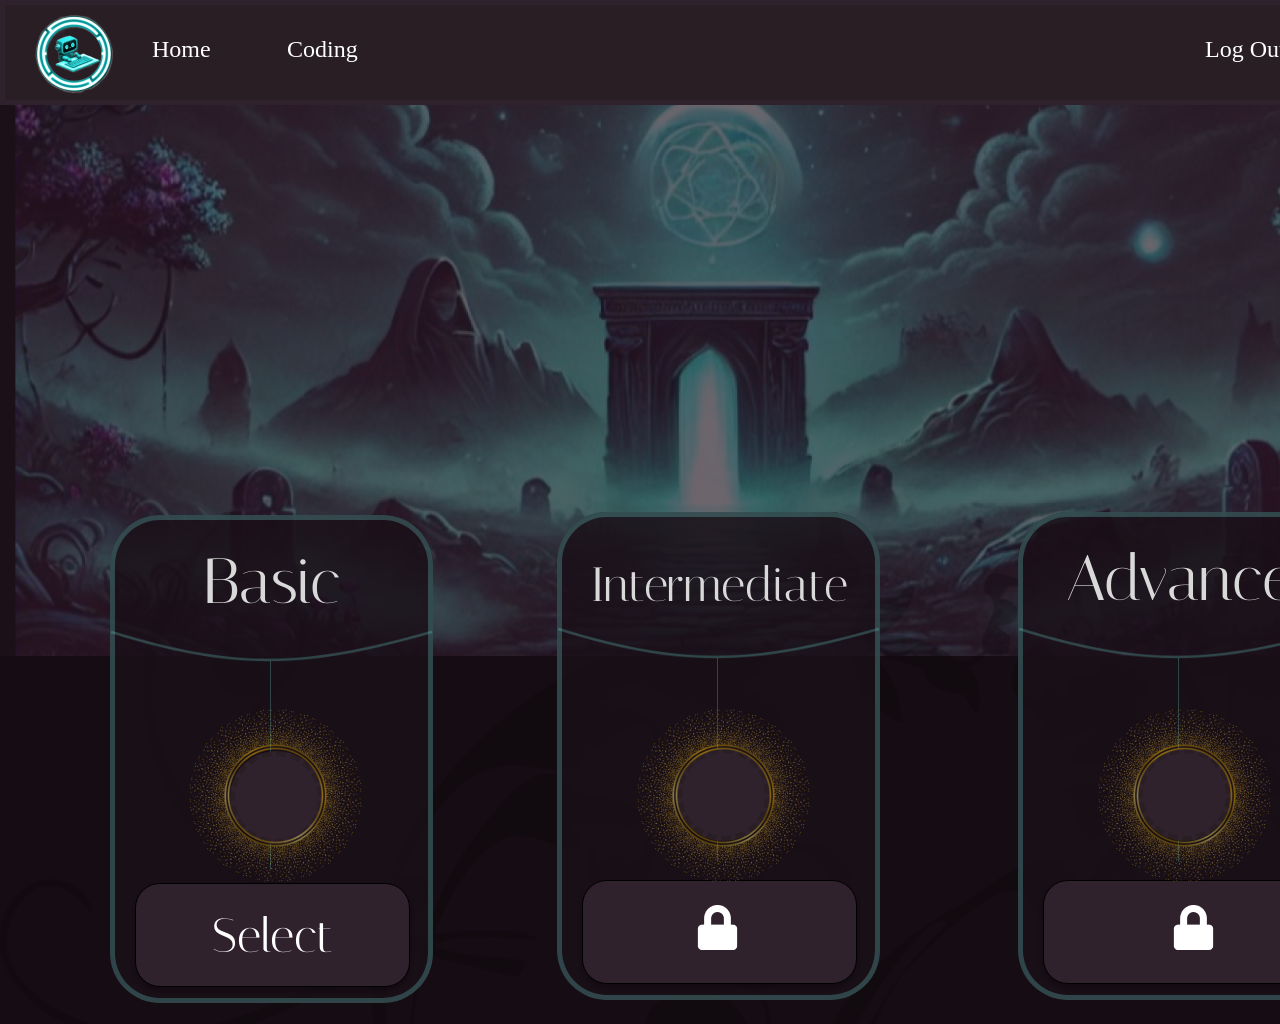
<file: first.html>
<!DOCTYPE html>
<html lang="en">
<head>
    <meta charset="UTF-8">
    <meta name="viewport" content="width=device-width, initial-scale=1.0">
    <title>Document</title>
    <link rel="stylesheet" href="first.css">
    <link rel="stylesheet" href="font.css">
    <link rel="preconnect" href="https://fonts.googleapis.com">
    <link rel="preconnect" href="https://fonts.gstatic.com" crossorigin>
    <link href="https://fonts.googleapis.com/css2?family=Inter:ital,opsz,wght@0,14..32,100..900;1,14..32,100..900&family=Italiana&display=swap" rel="stylesheet">
</head>
<body>
    <div id="final">
        <img class="photo" src="images/bg.png" />
        <div class="shadow"></div>
        <img class="image-5" src="images/design.png" />
        <div class="basic">
          <div class="rectangle-2"></div>
          <img class="vector-1" src="images/Vector.png" />
          <div class="line-1"></div>
          <div class="ellipse-4"></div>
          <div class="basic2">Basic</div>
          <div class="frame-1">
            <div class="button-container">
              <a href="que.html">
                <button class="select">Select</button>
              </a>
            </div>
          </div>
        </div>
        <div class="hard" id="hard">
          <div class="rectangle-2"></div>
          <img class="vector-12" src="images/Vector.png" />
          <div class="line-12"></div>
          <div class="ellipse-4"></div>
          <div class="basic2">Advance</div>
          <div class="frame-1">
            
          </div>
        </div>
        <img class="image-14" src="images/round.png" />
        <div class="inter">
          <div class="rectangle-2"></div>
          <img class="vector-13" src="images/Vector.png" />
          <div class="line-12"></div>
          <div class="ellipse-4"></div>
          <div class="basic3">Intermediate</div>
          <div class="frame-1">
            
           
          </div>
        </div>
        <img class="image-12" src="images/round.png" />
        <div class="lock-container">
          <!-- Lock Icon -->
          <!-- Lock Icons -->
<!-- Lock Icons -->
<img src="images/lock.png" alt="Lock" class="lock" onclick="showPopup()">
<img src="images/lock.png" alt="Lock" class="lock2" onclick="showPopup()">

<!-- Popup -->
<div id="popup" class="popup">
  <div class="popup-content">
    <span class="close-btn" onclick="closePopup()">&times;</span>
    <h2>Locked</h2>
    <p>This content is locked. Please unlock it to proceed.</p>
    <button class="ok-btn" onclick="closePopup()">OK</button> <!-- OK Button -->
  </div>
</div>

<img class="image-10" src="images/round.png" />
        <div class="status-bar">
          
          <div class="home a">Home</div>
          <div class="coding a" onclick="scrollToCoding()">Coding</div>
          <div class="log-out a">Log Out</div>
          <div class="ellipse-3"></div>
          
          <img class="user-alt" src="images/profile.png" />
          <div class="logo" id="logo">
            <img src="images/logo.png" alt="Logo"> 
        </div>
        <div class="escape-text">Escape the Code</div>
    </div>
</div>
<div class="blur-effect" id="blurEffect">
    <p id="mystery-text"></p>
</div>
      <script>
        function scrollToCoding() {
    document.getElementById("hard").scrollIntoView({
        behavior: "smooth",
        block: "end"
    });
}


  document.querySelector(".home").addEventListener("click", function() {
      window.scrollTo({ top: 0, behavior: "smooth" }); // Smooth scrolling to top
  });

  function showText() {
    const escapeText = document.querySelector(".escape-text");
    escapeText.style.display = "block"; // Show the text

    // Hide the text after 3 seconds
    setTimeout(function() {
        escapeText.style.display = "none";
    }, 3000); 
}
// Fixed: Added id="logo" in the HTML and now it works
document.getElementById("logo").addEventListener("click", function () {
            let blurEffect = document.getElementById("blurEffect");
            let mysteryText = document.getElementById("mystery-text");

            // Show the blurred background
            blurEffect.style.display = "flex";

            // Typewriter effect for "Escape the Code..."
            let text = "Escape the Code...";
            let i = 0;

            function typeWriter() {
                if (i < text.length) {
                    mysteryText.textContent += text.charAt(i);
                    i++;
                    setTimeout(typeWriter, 150); // Typing speed
                } else {
                    // Remove blur effect when clicked again
                    setTimeout(() => {
                        blurEffect.style.display = "none";
                        mysteryText.textContent = ""; // Reset text
                    }, 2000); // Disappear after 2 seconds
                }
            }

            typeWriter();
        });
        // Audio ko preload karna taaki turant play ho
        var clickSound = new Audio("sound.mp3"); 
        clickSound.preload = "auto"; // Preload for fast response

        document.addEventListener("click", function() {
            clickSound.currentTime = 0; // Restart sound on every click
            clickSound.play();
        });

         // Show popup
  function showPopup() {
    document.getElementById('popup').style.display = 'flex';
  }

  // Close popup
  function closePopup() {
    document.getElementById('popup').style.display = 'none';
  }
</script>
</body>
</html>
</file>
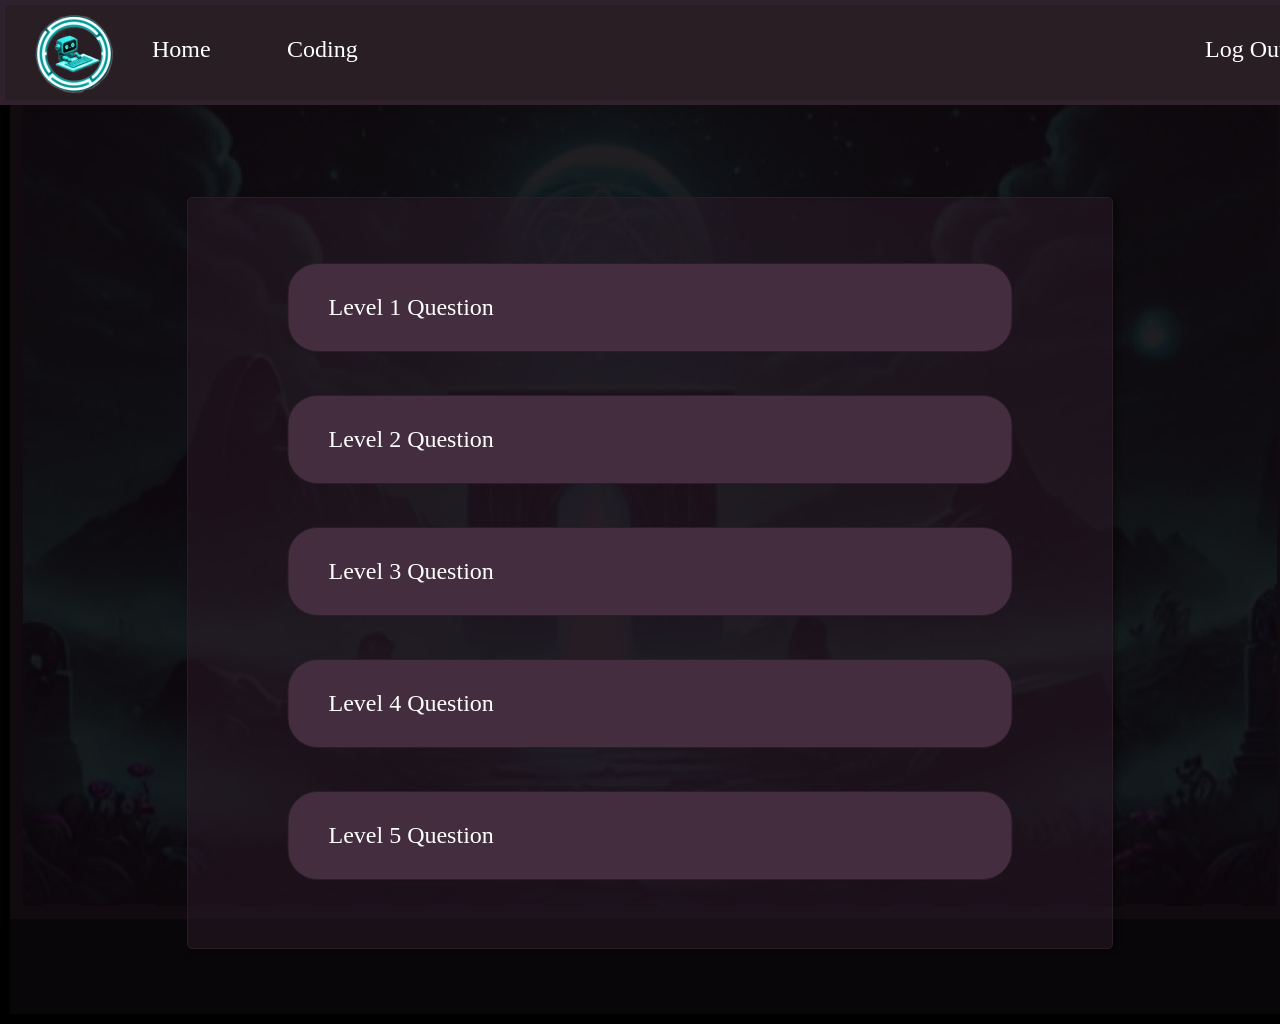
<file: que.html>
<!DOCTYPE html>
<html lang="en">
<head>
    <meta charset="UTF-8">
    <meta name="viewport" content="width=device-width, initial-scale=1.0">
    <title>Question Levels</title>
    <link rel="stylesheet" href="que.css">
    <link rel="stylesheet" href="font.css">
    <link rel="preconnect" href="https://fonts.googleapis.com">
    <link rel="preconnect" href="https://fonts.gstatic.com" crossorigin>
    <link href="https://fonts.googleapis.com/css2?family=Inter:ital,opsz,wght@0,14..32,100..900;1,14..32,100..900&family=Italiana&display=swap" rel="stylesheet">
</head>
<body>
    <div class="basic">
        <img class="photo" src="images/bg2.png" alt="Background Image" />
        <div class="rectangle-3"></div>
        
        <!-- Level 1 Question -->
        <div class="q-1">
            <a href="index.html">
                <button onclick="window.location.href='compiler0.html'">Level 1 Question</button>
            </a>
        </div>
        
        <!-- Level 2 Question -->
        <div class="q-2">
            <a href="index.html">
                <button onclick="window.location.href='level2.html'">Level 2 Question</button>
            </a>
        </div>
        
        <!-- Level 3 Question -->
        <div class="q-3">
            <a href="index.html">
                <button onclick="window.location.href='level3.html'">Level 3 Question</button>
            </a>
        </div>
        
        <!-- Level 4 Question -->
        <div class="q-4">
            <a href="index.html">
                <button onclick="window.location.href='level4.html'">Level 4 Question</button>
            </a>
        </div>
        
        <!-- Level 5 Question (optional) -->
        <div class="q-5">
            <a href="index.html">
                <button onclick="window.location.href='level5.html'">Level 5 Question</button>
            </a>
        </div>
       
        <!-- Status Bar -->
        <div class="status-bar">
            <div class="home a">Home</div>
            <div class="coding a" onclick="applyEffect()">Coding</div>
            <div class="log-out a">Log Out</div>
            <div class="ellipse-3"></div>
            <img class="user-alt" src="images/profile.png" alt="User Profile" />
            <!-- Add id="logo" here -->
            <div class="logo" id="logo">
                <img src="images/logo.png" alt="Logo"> 
            </div>
            <div class="escape-text">Escape the Code</div>
        </div>
    </div>
    <div class="blur-effect" id="blurEffect">
        <p id="mystery-text"></p>
    </div>

    <script>
        // Home button navigation
        document.querySelector(".home").addEventListener("click", function() {
            window.location.href = "first.html"; 
        });

        function applyEffect() {
            const rectangle = document.querySelector('.rectangle-3');
            rectangle.classList.add('effect');  // Apply the effect
        }

        function showText() {
            const escapeText = document.querySelector(".escape-text");
            escapeText.style.display = "block"; // Show the text

            // Hide the text after 3 seconds
            setTimeout(function() {
                escapeText.style.display = "none";
            }, 3000); 
        }

        // Fixed: Added id="logo" in the HTML and now it works
        document.getElementById("logo").addEventListener("click", function () {
            let blurEffect = document.getElementById("blurEffect");
            let mysteryText = document.getElementById("mystery-text");

            // Show the blurred background
            blurEffect.style.display = "flex";

            // Typewriter effect for "Escape the Code..."
            let text = "Escape the Code...";
            let i = 0;

            function typeWriter() {
                if (i < text.length) {
                    mysteryText.textContent += text.charAt(i);
                    i++;
                    setTimeout(typeWriter, 150); // Typing speed
                } else {
                    // Remove blur effect when clicked again
                    setTimeout(() => {
                        blurEffect.style.display = "none";
                        mysteryText.textContent = ""; // Reset text
                    }, 2000); // Disappear after 2 seconds
                }
            }

            typeWriter();
        });
        // Audio ko preload karna taaki turant play ho
        var clickSound = new Audio("sound.mp3"); 
        clickSound.preload = "auto"; // Preload for fast response

        document.addEventListener("click", function() {
            clickSound.currentTime = 0; // Restart sound on every click
            clickSound.play();
        });
    </script>
</body>
</html>
</file>
<file: first.css>
body {
  background-color: #000000;
  margin-top: 100px; /* Push content down */
}

.final {
  background: rgba(48, 34, 45, 0.2);
  left: -10px;
  height: 929px;
  width: auto;
  position: relative;
  top: -10px;
  right: -10px;
}
.photo {
 border-color: rgba(48, 34, 45, 0.2);
  border-width: 15px;
  width: 1505px;
  height: 567px;
  position: absolute;
  left: 0px;
  top: 89px;
  object-fit: cover;
}
.shadow {
  background: rgba(44, 26, 40, 0.5);
  width: 1505px;
  height: 929px;
  position: absolute;
  left: 0px;
  top: 95px;
}
.image-5 {
  width: 1440px;
  height: 512px;
  position: absolute;
  left: 0px;
  top: 512px;
  object-fit: cover;
}
.basic {
  background: rgba(0, 0, 0, 0.7);
  border-radius: 50px;
  width: 323px;
  height: 488px;
  position: absolute;
  left: 110px;
  top: 515px;
}
.rectangle-2 {
  background: rgba(44, 26, 40, 0.5);
  border-radius: 50px;
  border-style: solid;
  border-color: rgba(110, 219, 207, 0.27);
  border-width: 5px;
  position: absolute;
  right: 0%;
  left: 0%;
  bottom: 0%;
  top: 0%;
}
.vector-1 {
  width: 100%;
  height: 6.55%;
  position: absolute;
  right: 0%;
  left: 0%;
  bottom: 69.84%;
  top: 23.61%;
  overflow: visible;
}
.line-1 {
  margin-top: -1px;
  border-style: solid;
  border-color: rgba(110, 219, 207, 0.27);
  border-width: 1px 0 0 0;
  width: 64.29%;
  height: 0%;
  position: absolute;
  right: -14.13%;
  left: 49.85%;
  bottom: 69.84%;
  top: 30.16%;
  transform-origin: 0 0;
  transform: rotate(90deg) scale(1, 1);
}
.ellipse-4 {
  background: #30222d;
  border-radius: 50%;
  border-style: dashed;
  border-color: #281e24;
  border-width: 5px;
  width: 25.7%;
  height: 16.94%;
  position: absolute;
  right: 37.15%;
  left: 37.15%;
  bottom: 34.68%;
  top: 48.39%;
  box-shadow: 0px 4px 4px 0px rgba(0, 0, 0, 0.25);
}
.basic2 {
  color: #d9d9d9;
  text-align: center;
  font-family: "Italiana", serif;
  font-size: 64px;
  font-weight: 400;
  position: absolute;
  right: 0%;
  left: 0%;
  width: 100%;
  bottom: 76.39%;
  top: 5.95%;
  height: 17.66%;
}


.hard {
  background: rgba(0, 0, 0, 0.7);
  border-radius: 50px;
  width: 323px;
  height: 488px;
  position: absolute;
  left: 1018px;
  top: 512px;
}
.vector-12 {
  width: 100%;
  height: 6.55%;
  position: absolute;
  right: 0%;
  left: 0%;
  bottom: 69.84%;
  top: 23.61%;
  overflow: visible;
}
.line-12 {
  margin-top: -1px;
  border-style: solid;
  border-color: rgba(110, 219, 207, 0.27);
  border-width: 1px 0 0 0;
  width: 63.25%;
  height: 0%;
  position: absolute;
  right: -13.1%;
  left: 49.85%;
  bottom: 69.84%;
  top: 30.16%;
  transform-origin: 0 0;
  transform: rotate(90deg) scale(1, 1);
}
.image-14 {
  width: 177px;
  height: 173px;
  position: absolute;
  left: 1096px;
  top: 709px;
  object-fit: cover;
}
.inter {
  background: rgba(0, 0, 0, 0.7);
  border-radius: 50px;
  width: 323px;
  height: 488px;
  position: absolute;
  left: 557px;
  top: 512px;
}
.vector-13 {
  width: 100%;
  height: 6.55%;
  position: absolute;
  right: 0%;
  left: 0%;
  bottom: 69.84%;
  top: 23.61%;
  overflow: visible;
}
.basic3 {
  color: #d9d9d9;
  text-align: center;
  font-family: "Italiana", serif;
  font-size: 48px;
  font-weight: 400;
  position: absolute;
  right: 0%;
  left: 0%;
  width: 100%;
  bottom: 76.39%;
  top: 5.95%;
  height: 17.66%;
  display: flex;
  align-items: center;
  justify-content: center;
}
.image-12 {
  width: 177px;
  height: 173px;
  position: absolute;
  left: 635px;
  top: 709px;
  object-fit: cover;
}
/* Lock Icon Style */
.lock, .lock2 {
  width: 45px;
  height: 45px;
  position: absolute;
  cursor: pointer;
  overflow: visible;
}

.lock {
  left: 695px;
  top: 905px;
}

.lock2 {
  left: 1171px;
  top: 905px;
}

/* Popup Style */
.popup {
  display: none;
  position: fixed;
  top: 0;
  left: 0;
  width: 100%;
  height: 100%;
  background-color: rgba(0, 0, 0, 0.6); /* Semi-transparent background */
  justify-content: center;
  align-items: center;
  z-index: 1000;
}

.popup-content {
  background-color: #30222d;
  padding: 30px;
  border-radius: 10px;
  color: #fff;
  text-align: center;
  max-width: 400px;
  margin: auto;
}

.popup h2 {
  font-size: 24px;
}

.popup p {
  font-size: 18px;
}

.close-btn {
  position: absolute;
  top: 10px;
  right: 10px;
  font-size: 30px;
  cursor: pointer;
  color: #fff;
  background: transparent;
  border: none;
}
/* OK Button */
.ok-btn {
  background-color: white;
  color: rgb(17, 11, 11);
  border: none;
  padding: 10px 20px;
  border-radius: 5px;
  cursor: pointer;
  font-size: 16px;
  margin-top: 15px;
}

.ok-btn:hover {
  background-color:aquamarine ;
}

.image-10 {
  width: 177px;
  height: 173px;
  position: absolute;
  left: 187px;
  top: 709px;
  object-fit: cover;
}
.status-bar {
  background: #281e24;
  border-style: solid;
  border-color: #30222d;
  border-width: 5px;
  padding: 5px 30px 5px 30px;
  width: 100%;
  height: 85px;
  position: fixed; /* Fixed at the top */
  top: 0;
  left: 0;
  z-index: 1000; /* Ensures it stays above other elements */
}

.ellipse-1 {
  background: #000000;
  border-radius: 50%;
  width: 80px;
  height: 80px;
  position: absolute;
  left: 30px;
  top: 7.5px;
}
.home {
  color: #ffffff;
  text-align: left;
  font-family: none;
  font-size: 24px;
  font-weight: 500;
  position: absolute;
  left: 147px;
  top: 31px;
  
}
.coding {
  color: #ffffff;
  text-align: left;
  font-family: none;
  font-size: 24px;
  font-weight: 500;
  position: absolute;
  left: 282px;
  top: 31px;
  
}
.log-out {
  color: #ffffff;
  text-align: left;
  font-family: none;
  font-size: 24px;
  font-weight: 500;
  position: absolute;
  left: 1200px;
  top: 31px;
  
}
.ellipse-3 {
  background: #d9d9d9;
  border-radius: 50%;
  width: 70px;
  height: 70px;
  position: absolute;
  left: 1335px;
  top: 16px;
}

.user-alt {
  width: 25px;
  height: 25px;
  position: absolute;
  left: 1358px;
  top: 38px;
  overflow: visible;
}
.logo {
  width: 100px;
  height: 88.65px;
  position: absolute;
  left: 20px;
  top: 8px;
  object-fit: cover;
}


.a::after {
  content: "";
  position: absolute;
  left: 50%;
  bottom: -3px;
  width: 0;
  height: 3px;
  background-color: rgba(110, 219, 207, 0.9);
  transition: all 0.3s ease;
  transform: translateX(-50%);
}

.a:hover::after {
  width: 100%;
}
.escape-text {
  color: #fff;
  font-size: 24px;
  position: absolute;
  top: 120px; /* Position it just below the logo */
  left: 50%;
  transform: translateX(-50%); /* Center it horizontally */
  display: none; /* Initially hidden */
  background-color: rgba(0, 0, 0, 0); /* Transparent background */
  padding: 10px 20px; /* Optional padding */
  border-radius: 5px; /* Optional rounded corners */
  box-shadow: 0 4px 6px rgba(0, 0, 0, 0.2); /* Optional shadow for visibility */
  font-weight: bold;
}
.frame-1 {
  background: #30222d;
  border-radius: 25px;
  border-style: solid;
  border-color: #000000;
  border-width: 1px;
  padding: 10px;
  display: flex;
  flex-direction: row;
  gap: 10px;
  align-items: center;
  justify-content: center;
  width: 78.33%;
  height: 16.87%;
  position: absolute;
  right: 10.84%;
  left: 7.84%;
  bottom: 7.74%;
  top: 75.4%;
  box-shadow: 0px 4px 4px 0px rgba(0, 0, 0, 0.25);
}
.button-container {
  width: 100%;
  display: flex;
  justify-content: center;
  align-items: center;
 
}
.select {
  
  background: transparent; /* Transparent background */
  border: 2px solid transparent; /* Hidden border */
  color: #ffffff; /* Text color */
  font-family: "Italiana", serif;
  font-size: 48px; /* Bigger font size */
  font-weight: 400;
  text-align: center;
  padding: 15px 40px; /* Padding for spacing */
  cursor: pointer; /* Pointer cursor on hover */
  outline: none; /* Remove outline on focus */
  transition: all 0.3s ease; /* Smooth transition */
}

.select:hover {
  background: #30222d;
  border-radius: 25px;
 
  align-items: center;
  
  transform: scale(1.1); /* Slightly increase size on hover */
}

.select:focus {
  outline: none; /* Remove outline when focused */
}
@import url('https://fonts.googleapis.com/css2?family=UnifrakturMaguntia&family=Creepster&display=swap'); /* Mystery Fonts */
/* Blur effect when logo is clicked */
.blur-effect {
            position: fixed;
            top: 0;
            left: 0;
            width: 100%;
            height: 100%;
            backdrop-filter: blur(15px); /* Blurred background */
            z-index: 2000;
            display: flex;
            align-items: center;
            justify-content: center;
            text-align: center;
            color: #89dfde; /* Neon purple */
            font-size: 80px;
            font-weight: bold;
            font-family: 'UnifrakturMaguntia';
            text-shadow: 0 0 10px #89dfde, 0 0 20px #800017, 0 0 30px #4b0082;
            letter-spacing: 5px;
            display: none;
        }

        /* Typewriter effect */
        #mystery-text {
            white-space: nowrap;
            overflow: hidden;
            border-right: 5px solid #30222d; /* Blinking cursor */
            animation: blink 0.8s infinite alternate;
        }

        /* Blinking cursor effect */
        @keyframes blink {
            50% {
                border-color: transparent;
            }
        }
</file>
<file: font.css>
.Italiana-Regular {
    font-family: "Italiana", serif;
    font-weight: 400;
    font-style: normal;
  }
  
.Inter-Medium{
    font-family: "Inter", serif;
    font-optical-sizing: auto;
    font-weight: 800;
    font-style: normal;
  }
  /* latin */
@font-face {
  font-family: 'Creepster';
  font-style: normal;
  font-weight: 400;
  src: url(https://fonts.gstatic.com/s/creepster/v13/AlZy_zVUqJz4yMrniH4Rcn35.woff2) format('woff2');
  unicode-range: U+0000-00FF, U+0131, U+0152-0153, U+02BB-02BC, U+02C6, U+02DA, U+02DC, U+0304, U+0308, U+0329, U+2000-206F, U+20AC, U+2122, U+2191, U+2193, U+2212, U+2215, U+FEFF, U+FFFD;
}
/* latin */
@font-face {
  font-family: 'UnifrakturMaguntia';
  font-style: normal;
  font-weight: 400;
  src: url(https://fonts.gstatic.com/s/unifrakturmaguntia/v20/WWXPlieVYwiGNomYU-ciRLRvEmK7oaVemGZM.woff2) format('woff2');
  unicode-range: U+0000-00FF, U+0131, U+0152-0153, U+02BB-02BC, U+02C6, U+02DA, U+02DC, U+0304, U+0308, U+0329, U+2000-206F, U+20AC, U+2122, U+2191, U+2193, U+2212, U+2215, U+FEFF, U+FFFD;
}
</file>
<file: que.css>
body {
  background-color: #000000;
  margin: 0;
  padding: 0;
}

.basic {
  background: rgba(48, 34, 45, 0.2);
  height: 1024px;
  position: relative;
  top: -10px;
  right: -10px;
  padding: 20px;
  box-sizing: border-box;
}

.photo {
  border-color: rgba(48, 34, 45, 0.2);
  border-width: 15px;
  width: 100%; /* Ensure the image scales */
  height: auto; /* Preserve aspect ratio */
  position: absolute;
  left: 0;
  top: 89px;
  object-fit: cover;
}

/* Initial rectangle-3 styles */
/* Initial rectangle-3 styles */
.rectangle-3 {
  background: rgba(44, 26, 40, 0.5);
  border-radius: 5px;
  border: 1px solid #281e24;
  width: 924px;
  height: 750px;
  position: absolute;
  left: 50%; /* Center the box */
  top: 207px; /* Initial position */
  transform: translateX(-50%); /* Center alignment */
  box-shadow: 4px 4px 4px 0px rgba(0, 0, 0, 0.25);
  transition: all 0.5s ease; /* Smooth transition */
}

/* Effect for rectangle-3 when the coding button is clicked */
.rectangle-3.effect {
  background: rgba(44, 26, 40, 0.8); /* Darken background */
  box-shadow: 10px 10px 20px rgba(0, 0, 0, 0.5); /* Enhance shadow */
  transform: translateX(-50%) scale(1.05); /* Slightly scale up */
}


.q-1, .q-2, .q-3, .q-4, .q-5 {
  width: 725px;
  height: 89px;
  position: absolute;
  left: 50%; /* Center the elements */
  transform: translateX(-50%);
}

.q-1 {
  top: 273px;
  
}

.q-2 {
  top: 405px;
}

.q-3 {
  top: 537px;
}

.q-4 {
  top: 669px;
}

.q-5 {
  top: 801px;
}



button {
  border-radius: 30px;
  width: 100%;
  height: 100%;
  position: absolute;
  top: 0;
  color: #ffffff;
  text-align: left 10px;
  font-family: "Inter-Medium";
  font-size: 24px;
  font-weight: 500;
  position: absolute;
  right: 0;
  background: #442d3f;
  border: 1px solid #281e24;
  display: flex;
  align-items: center;
  justify-content: flex-start;
  padding: 0 40px;
}

button:hover {
  background-color: rgba(223, 208, 208, 0.1); /* Add hover effect */
  cursor: pointer;
 
}

.status-bar {
  position: absolute;
  top: 0;
  width: 100%;
  display: flex;
  justify-content: space-between;
  padding: 10px 20px;
  background: rgba(0, 0, 0, 0.7);
}

.home, .coding, .log-out {
  color: white;
  cursor: pointer;
}

.user-alt {
  width: 40px;
  height: 40px;
  border-radius: 50%;
}

.logo img {
  width: 100px;
  height: auto;
}

.escape-text {
  color: #fff;
  font-size: 24px;
  position: absolute;
  top: 50%;
  left: 50%;
  transform: translate(-50%, -50%);
  display: none;
}

.status-bar {
  background: #281e24;
  border-style: solid;
  border-color: #30222d;
  border-width: 5px;
  padding: 5px 30px 5px 30px;
  width: 100%;
  height: 85px;
  position: fixed; /* Fixed at the top */
  top: 0;
  left: 0;
  z-index: 1000; /* Ensures it stays above other elements */
}
.ellipse-1 {
  background: #000000;
  border-radius: 50%;
  width: 80px;
  height: 80px;
  position: absolute;
  left: 30px;
  top: 7.5px;
}
.home {
  color: #ffffff;
  text-align: left;
  font-family: none;
  font-size: 24px;
  font-weight: 500;
  position: absolute;
  left: 147px;
  top: 31px;
  
}
.coding {
  color: #ffffff;
  text-align: left;
  font-family: none;
  font-size: 24px;
  font-weight: 500;
  position: absolute;
  left: 282px;
  top: 31px;
  
}
.log-out {
  color: #ffffff;
  text-align: left;
  font-family: none;
  font-size: 24px;
  font-weight: 500;
  position: absolute;
  left: 1200px;
  top: 31px;
  
}
.ellipse-3 {
  background: #d9d9d9;
  border-radius: 50%;
  width: 70px;
  height: 70px;
  position: absolute;
  left: 1335px;
  top: 16px;
}

.user-alt {
  width: 25px;
  height: 25px;
  position: absolute;
  left: 1358px;
  top: 38px;
  overflow: visible;
}
.logo {
  width: 100px;
  height: 88.65px;
  position: absolute;
  left: 20px;
  top: 8px;
  object-fit: cover;
}


.a::after {
  content: "";
  position: absolute;
  left: 50%;
  bottom: -3px;
  width: 0;
  height: 3px;
  background-color: rgba(110, 219, 207, 0.9);
  transition: all 0.3s ease;
  transform: translateX(-50%);
}

.a:hover::after {
  width: 100%;
}
.escape-text {
  color: #fff;
  font-size: 24px;
  position: absolute;
  top: 120px; /* Position it just below the logo */
  left: 50%;
  transform: translateX(-50%); /* Center it horizontally */
  display: none; /* Initially hidden */
  background-color: rgba(0, 0, 0, 0); /* Transparent background */
  padding: 10px 20px; /* Optional padding */
  border-radius: 5px; /* Optional rounded corners */
  box-shadow: 0 4px 6px rgba(0, 0, 0, 0.2); /* Optional shadow for visibility */
  font-weight: bold;
}

@import url('https://fonts.googleapis.com/css2?family=UnifrakturMaguntia&family=Creepster&display=swap'); /* Mystery Fonts */


        /* Blur effect when logo is clicked */
        .blur-effect {
            position: fixed;
            top: 0;
            left: 0;
            width: 100%;
            height: 100%;
            backdrop-filter: blur(15px); /* Blurred background */
            z-index: 2000;
            display: flex;
            align-items: center;
            justify-content: center;
            text-align: center;
            color: #89dfde; /* Neon purple */
            font-size: 80px;
            font-weight: bold;
            font-family: 'UnifrakturMaguntia';
            text-shadow: 0 0 10px #89dfde, 0 0 20px #800017, 0 0 30px #4b0082;
            letter-spacing: 5px;
            display: none;
        }

        /* Typewriter effect */
        #mystery-text {
            white-space: nowrap;
            overflow: hidden;
            border-right: 5px solid #30222d; /* Blinking cursor */
            animation: blink 0.8s infinite alternate;
        }

        /* Blinking cursor effect */
        @keyframes blink {
            50% {
                border-color: transparent;
            }
        }
</file>
